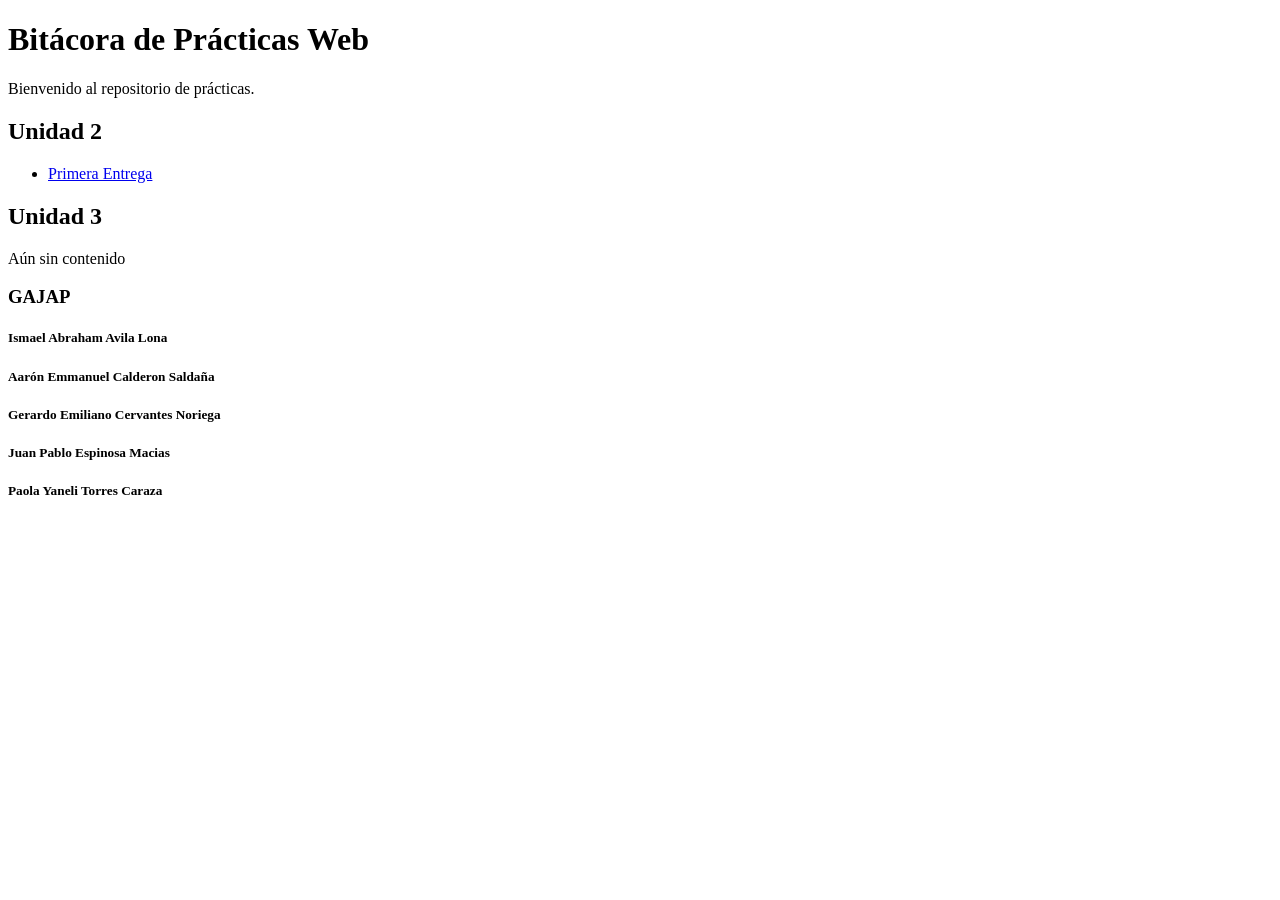
<file: index.html>
<!DOCTYPE html>
<html lang="es">
<head>
    <meta charset="UTF-8">
    <title>Prácticas de Desarrollo Web</title>
</head>
<body>
    <header>
        <h1>Bitácora de Prácticas Web</h1>
        <p>Bienvenido al repositorio de prácticas.</p>
    </header>

    <section>
        <h1>Unidad 2</h1>
        <article>
            <ul>
                <li><a href="abraham/index.html">Primera Entrega</a></li>
            </ul>
        </article>
    </section>

    <section>
        <h1>Unidad 3</h1>
        <article>
            <p>Aún sin contenido</p>
        </article>
    </section>

    <footer>
        <h3>GAJAP</h3>
        <h5>Ismael Abraham Avila Lona</h5>
        <h5>Aarón Emmanuel Calderon Saldaña</h5>
        <h5>Gerardo Emiliano Cervantes Noriega</h5>
        <h5>Juan Pablo Espinosa Macias</h5>
        <h5>Paola Yaneli Torres Caraza</h5>
    </footer>
</body>
</html>
</file>
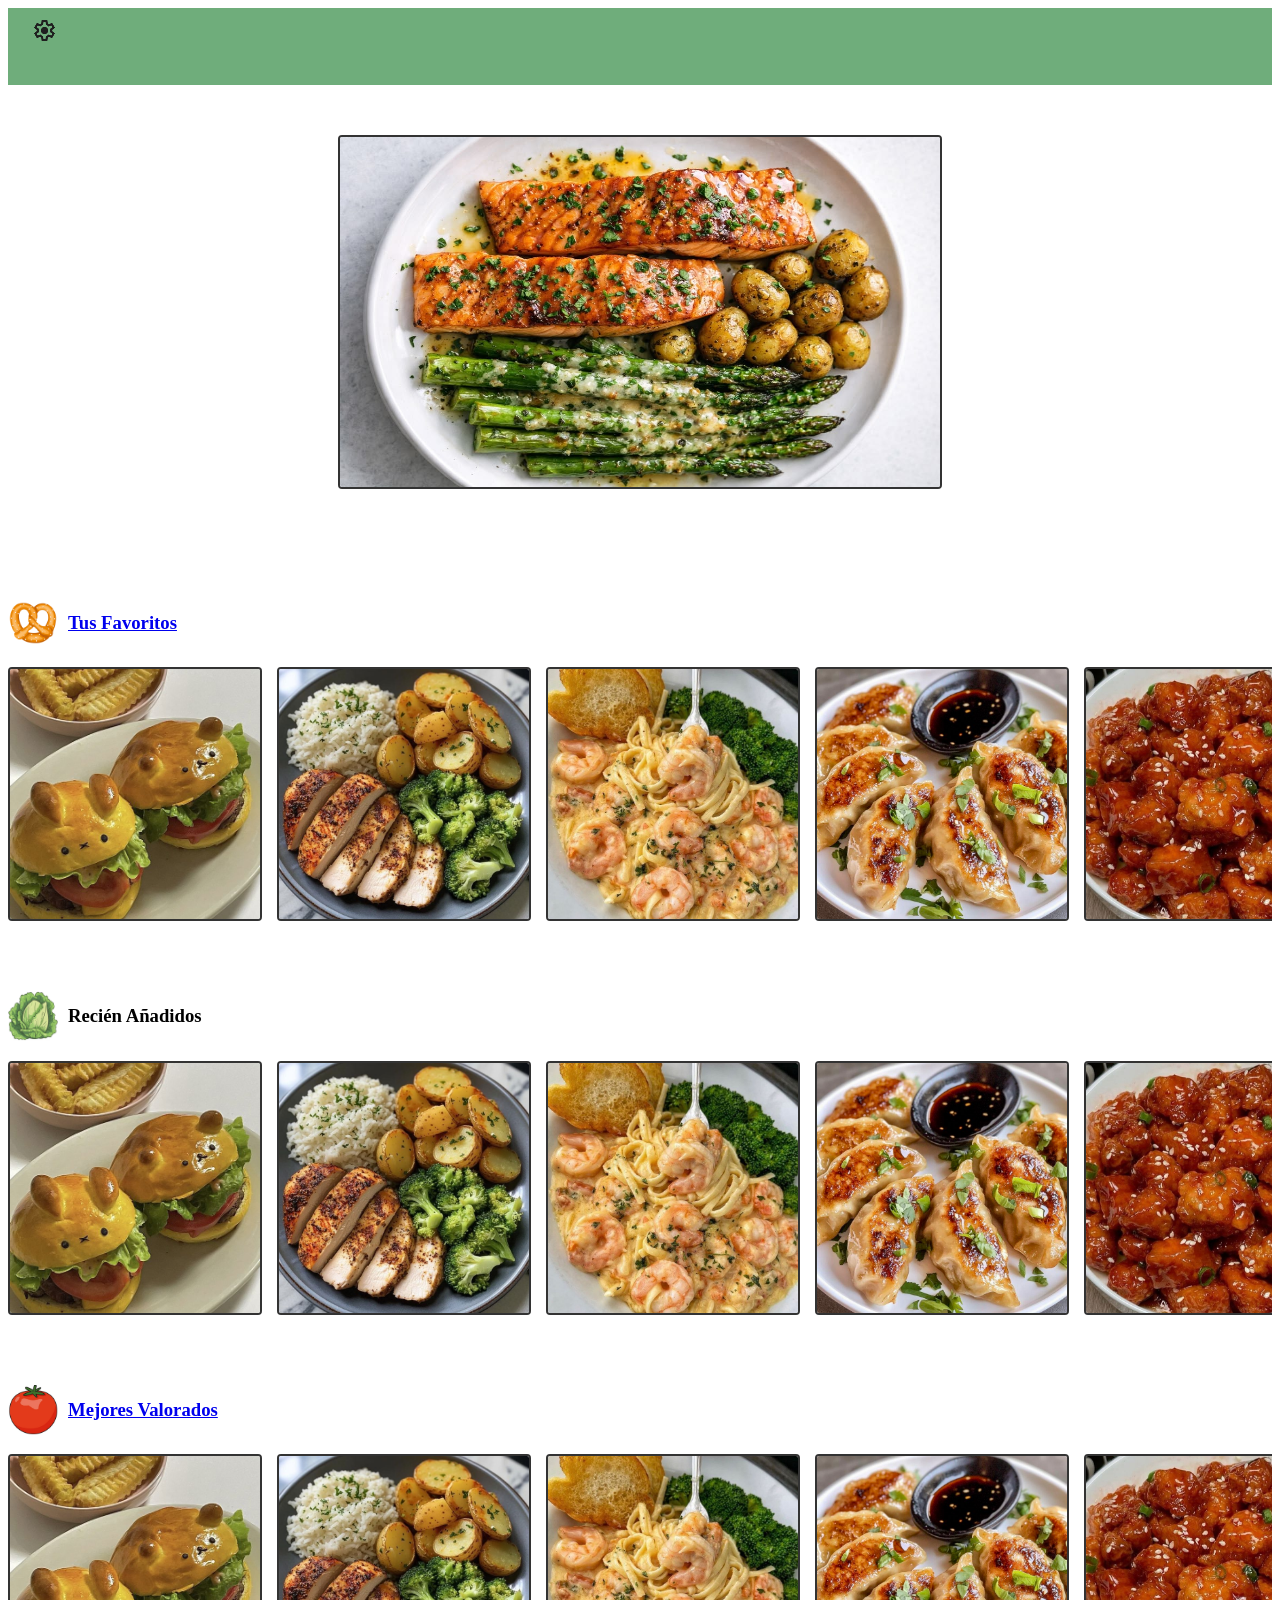
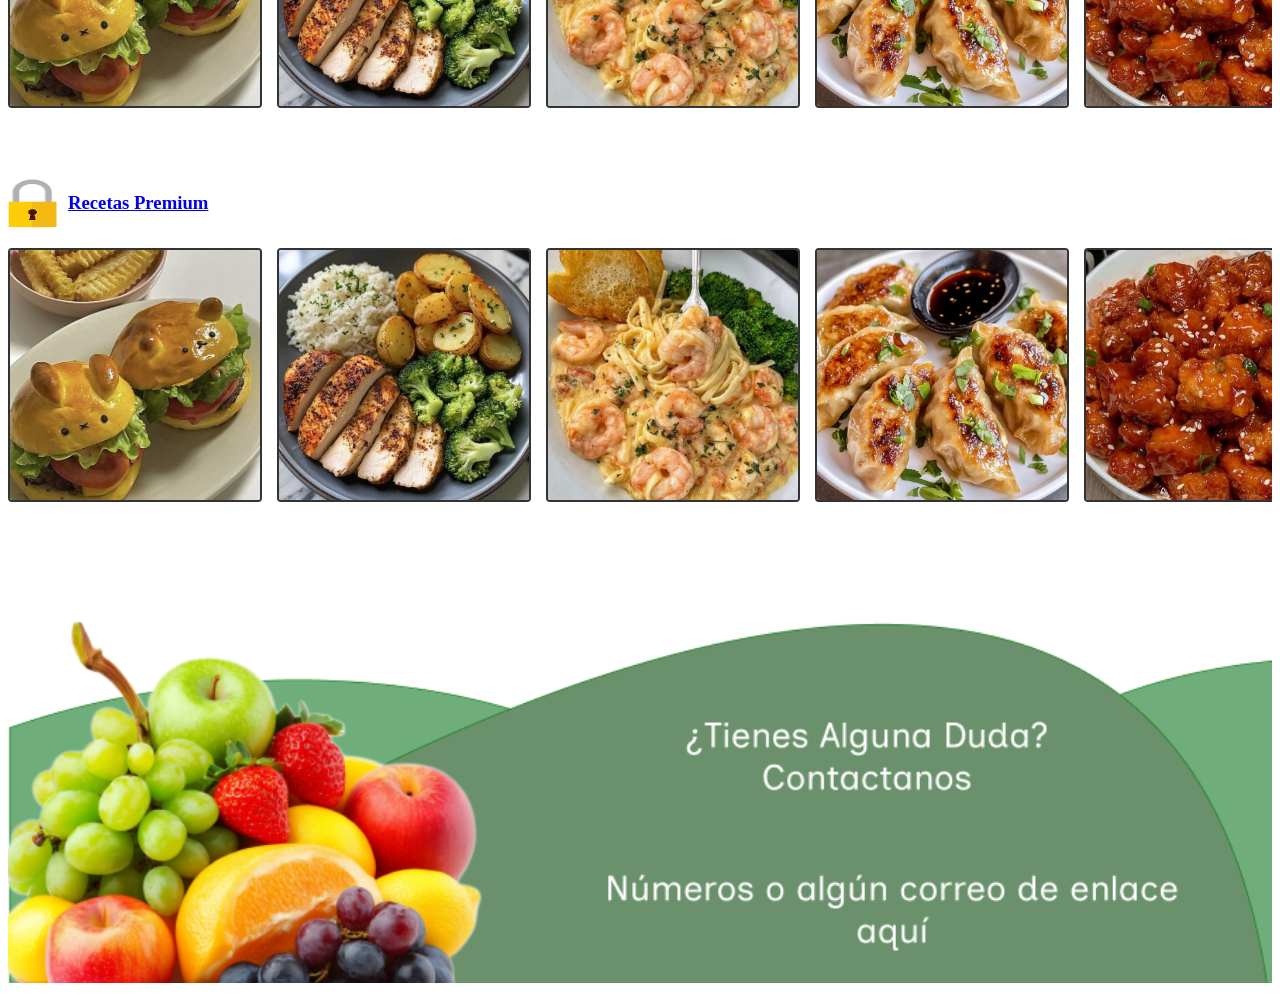
<file: HomeApp/index.html>
<!DOCTYPE html>
<html lang="es">
<head>
    <meta charset="UTF-8">
    <meta name="viewport" content="width=device-width, initial-scale=1.0">
    <!--Vínculos-->
    <link rel="stylesheet" href="css/estilo.css" />
    <link rel="stylesheet"
        href="https://fonts.googleapis.com/css2?family=Material+Symbols+Outlined:opsz,wght,FILL,GRAD@20..48,100..700,0..1,-50..200&icon_names=account_circle" />
    <title>Document</title>
</head>
<body>
    <header>
        <section id="divicion">
            <section id="foot1">
                <img src="Imagenes/configuracion.png" width="25" height="25">
            </section>
            <section id="foot2">
                <img src="Imagenes/buscar.png" width="25" height="25">
                <a href="../aaron/perfil.html">
                <span class="material-symbols-outlined">
                    account_circle
                </span>
                </a>
            </section>
        </section>
    </header>
    <section id="anuncio">
        <img src="Imagenes/platillos/plati0.jpg" width="600" height="350">
    </section>
    <section id="favoritos" class="barra">
                 <a href="../ingresar-datos/Index.html">

        <section class="titulo">
            <img src="Imagenes/Pretzel.png" width="50" height="50">
            <h3>Tus Favoritos</h3>
        </section>
        <section class="fotos">
            <section class="tarjeta">
                <img src="Imagenes/platillos/plati1.jpg" width="250" height="250">
            </section>
            <section class="tarjeta">
                <img src="Imagenes/platillos/plati2.jpg" width="250" height="250">
            </section>
            <section class="tarjeta">
                <img src="Imagenes/platillos/plati3.jpg" width="250" height="250">
            </section>
            <section class="tarjeta">
                <img src="Imagenes/platillos/plati4.jpg" width="250" height="250">
            </section>
            <section class="tarjeta">
                <img src="Imagenes/platillos/plati5.jpg" width="250" height="250">
            </section>
            <section class="tarjeta">
                <img src="Imagenes/platillos/plati6.jpg" width="250" height="250">
            </section>
            <section class="tarjeta">
                <img src="Imagenes/platillos/plati7.jpg" width="250" height="250">
            </section>
        </section>
                 </a>
    </section>
    <section id="anadidos" class="barra">
        
        <section class="titulo">
            <img src="Imagenes/lechuga.jpg" width="50" height="50">
            <h3>Recién Añadidos</h3>
        </section>
        <a href="../ingresar-datos/Index.html">
            <section class="fotos">
                <section class="tarjeta">
                    <img src="Imagenes/platillos/plati1.jpg" width="250" height="250">
                </section>
                <section class="tarjeta">
                    <img src="Imagenes/platillos/plati2.jpg" width="250" height="250">
                </section>
                <section class="tarjeta">
                    <img src="Imagenes/platillos/plati3.jpg" width="250" height="250">
                </section>
                <section class="tarjeta">
                    <img src="Imagenes/platillos/plati4.jpg" width="250" height="250">
                </section>
                <section class="tarjeta">
                    <img src="Imagenes/platillos/plati5.jpg" width="250" height="250">
                </section>
                <section class="tarjeta">
                    <img src="Imagenes/platillos/plati6.jpg" width="250" height="250">
                </section>
                <section class="tarjeta">
                    <img src="Imagenes/platillos/plati7.jpg" width="250" height="250">
                </section>
            </section>
        </a>
    </section>
    <section id="mejores" class="barra">
        <a href="../ingresar-datos/Index.html">
            <section class="titulo">
                <img src="Imagenes/jitomate.jpg" width="50" height="50">
                <h3>Mejores Valorados</h3>
            </section>
            <section class="fotos">
                <section class="tarjeta">
                    <img src="Imagenes/platillos/plati1.jpg" width="250" height="250">
                </section>
                <section class="tarjeta">
                    <img src="Imagenes/platillos/plati2.jpg" width="250" height="250">
                </section>
                <section class="tarjeta">
                    <img src="Imagenes/platillos/plati3.jpg" width="250" height="250">
                </section>
                <section class="tarjeta">
                    <img src="Imagenes/platillos/plati4.jpg" width="250" height="250">
                </section>
                <section class="tarjeta">
                    <img src="Imagenes/platillos/plati5.jpg" width="250" height="250">
                </section>
                <section class="tarjeta">
                    <img src="Imagenes/platillos/plati6.jpg" width="250" height="250">
                </section>
                <section class="tarjeta">
                    <img src="Imagenes/platillos/plati7.jpg" width="250" height="250">
                </section>
            </section>
        </a>
    </section>
    <section id="premium" class="barra">
        <a href="../ingresar-datos/Index.html">
            <section class="titulo">
                <img src="Imagenes/cerradura.jpg" width="50" height="50">
                <h3>Recetas Premium</h3>
            </section>
            <section class="fotos">
                <section class="tarjeta">
                    <img src="Imagenes/platillos/plati1.jpg" width="250" height="250">
                </section>
                <section class="tarjeta">
                    <img src="Imagenes/platillos/plati2.jpg" width="250" height="250">
                </section>
                <section class="tarjeta">
                    <img src="Imagenes/platillos/plati3.jpg" width="250" height="250">
                </section>
                <section class="tarjeta">
                    <img src="Imagenes/platillos/plati4.jpg" width="250" height="250">
                </section>
                <section class="tarjeta">
                    <img src="Imagenes/platillos/plati5.jpg" width="250" height="250">
                </section>
                <section class="tarjeta">
                    <img src="Imagenes/platillos/plati6.jpg" width="250" height="250">
                </section>
                <section class="tarjeta">
                    <img src="Imagenes/platillos/plati7.jpg" width="250" height="250">
                </section>
            </section>
        </a>
    </section>
    <footer>
        <img src="Imagenes/foterimagen.png" width="100%" height="100%">
    </footer>
</body>
</html>
</file>
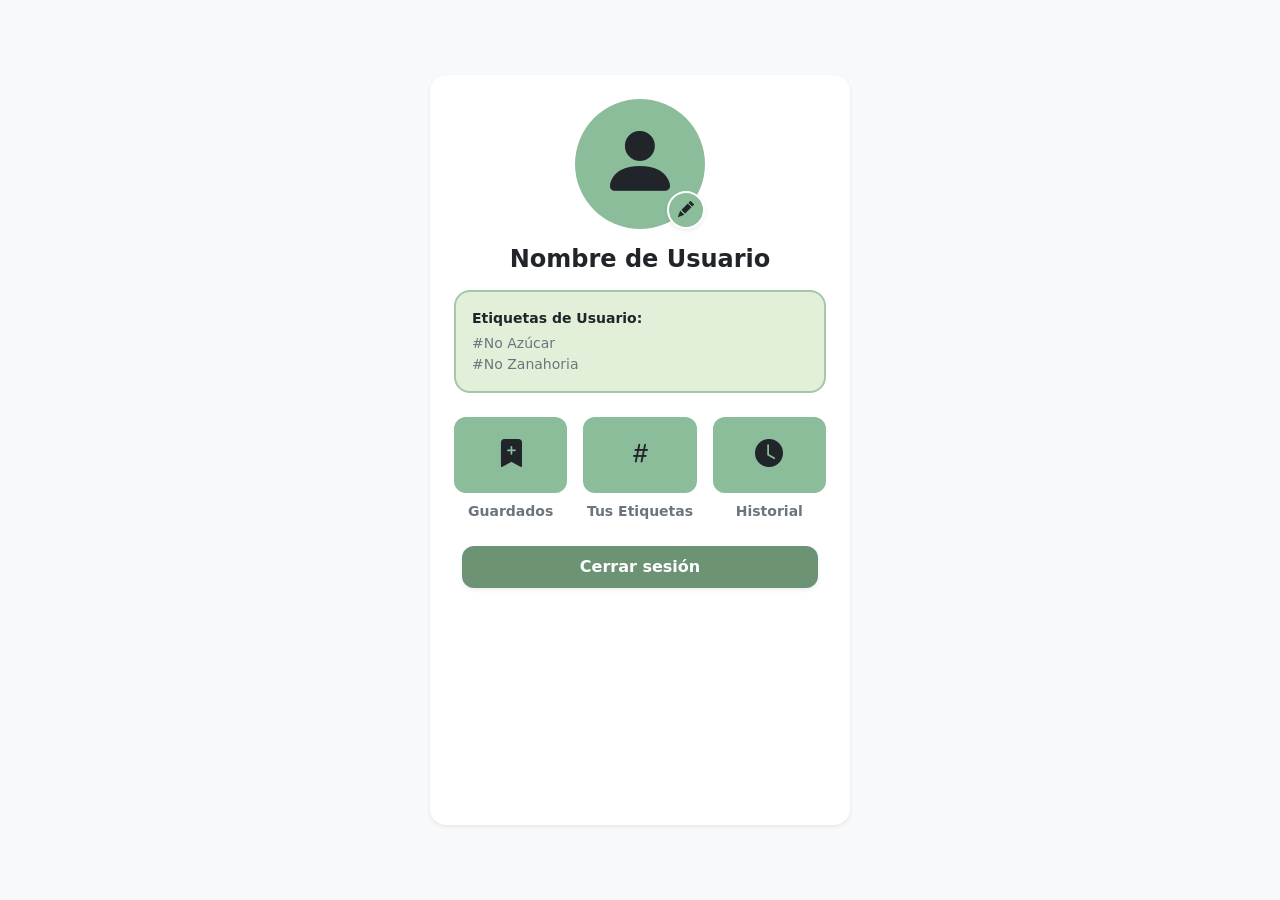
<file: aaron/perfil.html>
<!DOCTYPE html>
<html lang="es">
<head>
    <meta charset="UTF-8">
    <meta name="viewport" content="width=device-width, initial-scale=1.0">
    <title>Perfil de Usuario</title>
    <link href="https://cdn.jsdelivr.net/npm/bootstrap@5.3.3/dist/css/bootstrap.min.css" rel="stylesheet">
    <link rel="stylesheet" href="https://cdn.jsdelivr.net/npm/bootstrap-icons@1.11.3/font/bootstrap-icons.min.css">
    <link rel="stylesheet" href="css/estilo.css">
</head>

<body class="bg-light min-vh-100 d-flex align-items-center justify-content-center p-3" style="padding-top: 300px;">

    <main class="container bg-white shadow-sm rounded-4 p-4 text-center" style="width: 420px; height: 750px; justify-content: center;">

        <section class="position-relative d-inline-block mb-3">
            <div class="bg-verde-avatar rounded-circle d-flex align-items-center justify-content-center mx-auto" style="width: 130px; height: 130px;">
                <i class="bi bi-person-fill text-dark display-1"></i>
            </div>
            <button class="btn bg-verde-edit rounded-circle position-absolute bottom-0 end-0 p-0 border border-2 border-white d-flex align-items-center justify-content-center shadow-sm" style="width: 38px; height: 38px;" aria-label="Editar foto de perfil">
                <i class="bi bi-pencil-fill text-dark fs-6"></i>
            </button>
        </section>
        <h1 class="h4 fw-bold text-dark mb-3">Nombre de Usuario</h1>
        <section class="bg-verde-box rounded-4 p-3 text-start mb-4">
            <p class="fw-bold text-dark mb-1 small">Etiquetas de Usuario:</p>
            <span class="d-block text-secondary small">#No Azúcar</span>
            <span class="d-block text-secondary small">#No Zanahoria</span>
        </section>
        <section class="row g-3 mb-4">
            <div class="col-4">
                <a href="#" class="btn bg-verde-boton w-100 p-3 d-flex align-items-center justify-content-center mb-2">
                    <i class="bi bi-bookmark-plus-fill text-dark fs-3"></i>
                </a>
                <span class="small fw-semibold text-secondary d-block">Guardados</span>
            </div>
            <div class="col-4">
                <a href="#" class="btn bg-verde-boton w-100 p-3 d-flex align-items-center justify-content-center mb-2">
                    <i class="bi bi-hash text-dark fs-3"></i>
                </a>
                <span class="small fw-semibold text-secondary d-block">Tus Etiquetas</span>
            </div>
            <div class="col-4">
                <a href="#" class="btn bg-verde-boton w-100 p-3 d-flex align-items-center justify-content-center mb-2">
                    <i class="bi bi-clock-fill text-dark fs-3"></i>
                </a>
                <span class="small fw-semibold text-secondary d-block">Historial</span>
            </div>
        </section>
        <section class="px-2">
            <button class="btn bg-verde-btn-cierre w-100 py-2 fw-semibold shadow-sm">
                Cerrar sesión
            </button>
        </section>
    </main>
    <script src="https://cdn.jsdelivr.net/npm/bootstrap@5.3.3/dist/js/bootstrap.bundle.min.js"></script>
</body>
</html>
</file>
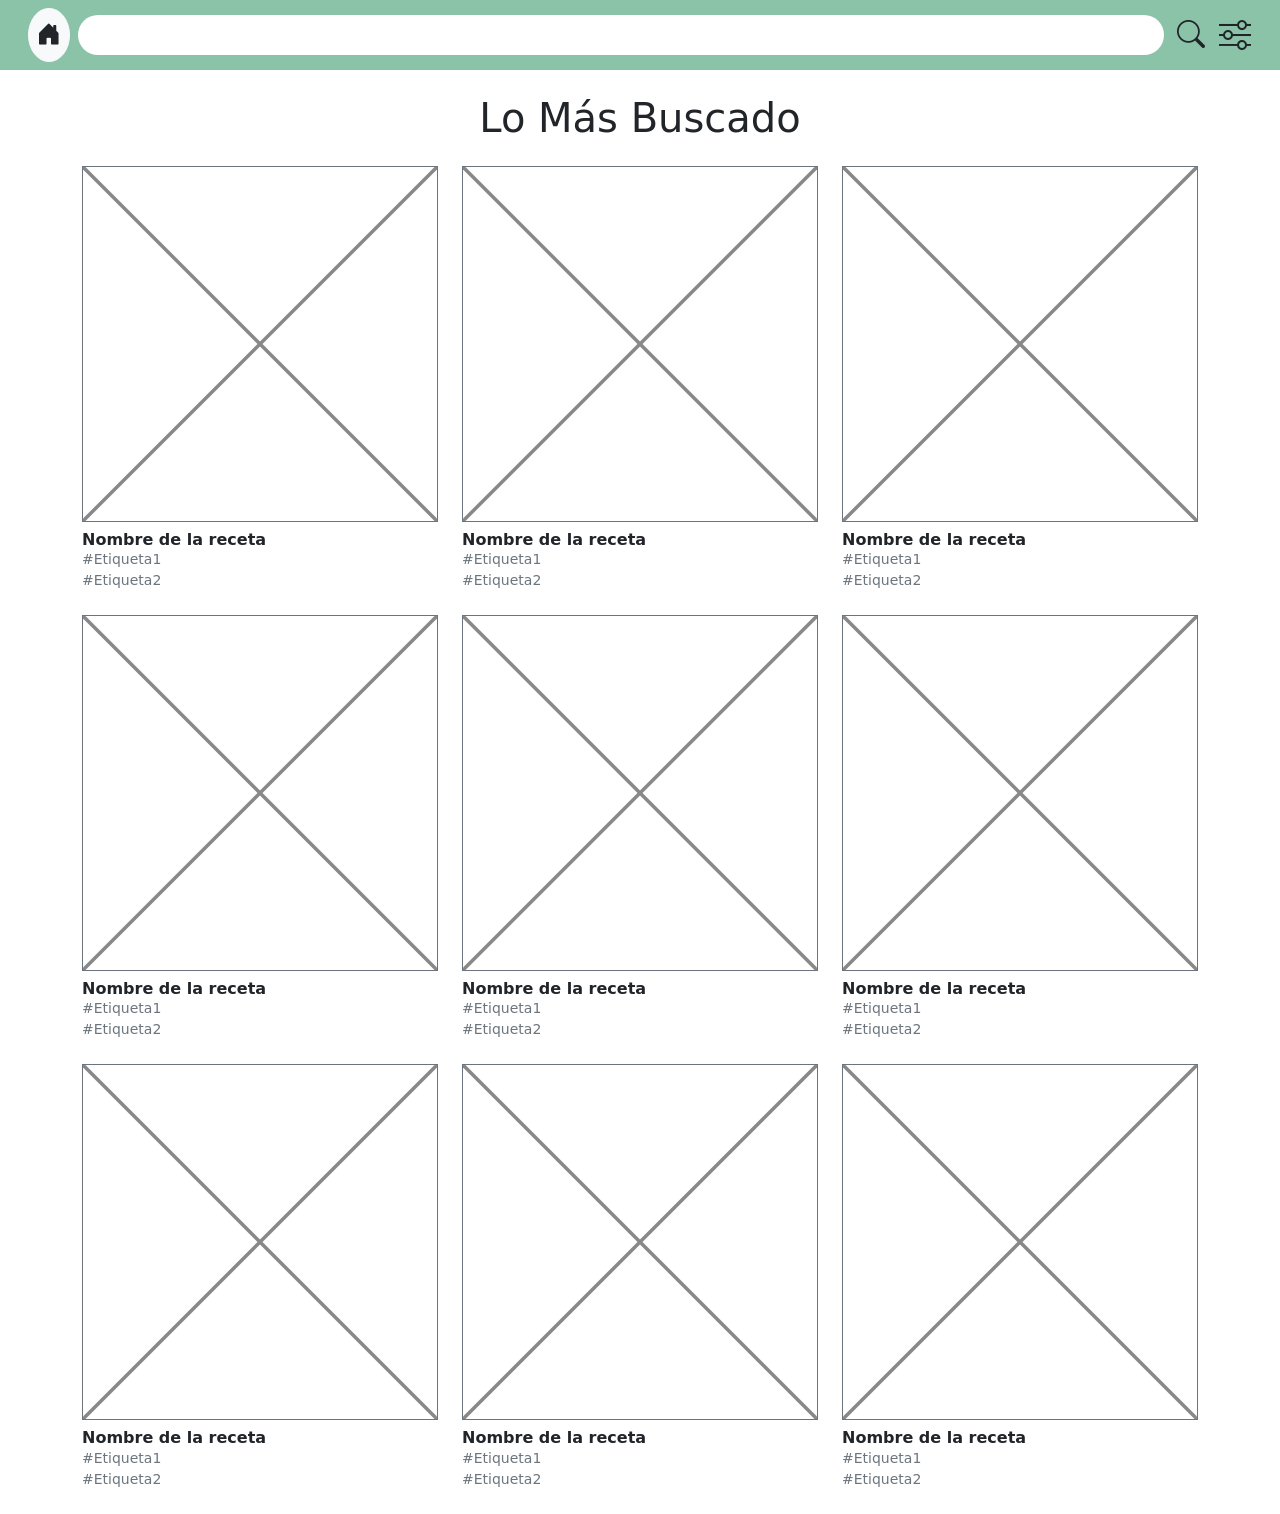
<file: Buscador/buscador.html>
<!DOCTYPE html>
<html lang="es">
<head>
  <meta charset="UTF-8">
  <meta name="viewport" content="width=device-width, initial-scale=1.0">
  <title>Lo Más Buscado</title>
  
  <link href="https://cdn.jsdelivr.net/npm/bootstrap@5.3.2/dist/css/bootstrap.min.css" rel="stylesheet">
  <link href="https://cdn.jsdelivr.net/npm/bootstrap-icons@1.11.1/font/bootstrap-icons.css" rel="stylesheet">
</head>
<body class="bg-white">

  <nav class="navbar bg-success bg-opacity-50 px-3 py-2">
    <div class="container-fluid d-flex align-items-center gap-2">
      <a href="#" class="btn btn-light rounded-circle p-2 d-flex align-items-center justify-content-center">
        <i class="bi bi-house-door-fill fs-4 text-dark"></i>
      </a>

      <div class="flex-grow-1">
        <input type="text" class="form-control rounded-pill border-0 py-2">
      </div>

      <button class="btn btn-link text-dark fs-3 p-0 ms-1">
        <i class="bi bi-search"></i>
      </button>

      <button class="btn btn-link text-dark fs-2 p-0 ms-1">
        <i class="bi bi-sliders"></i>
      </button>
    </div>
  </nav>

  <div class="container my-4">
    <h1 class="text-center fw-normal mb-4">Lo Más Buscado</h1>

    <div class="row g-4">
      <div class="col-4">
        <svg class="w-100 border border-secondary mb-2" viewBox="0 0 100 100" preserveAspectRatio="none">
          <line x1="0" y1="0" x2="100" y2="100" stroke="#888" stroke-width="1" />
          <line x1="100" y1="0" x2="0" y2="100" stroke="#888" stroke-width="1" />
        </svg>
        <h6 class="fw-bold mb-0">Nombre de la receta</h6>
        <small class="text-secondary d-block">#Etiqueta1</small>
        <small class="text-secondary d-block">#Etiqueta2</small>
      </div>

      <div class="col-4">
        <svg class="w-100 border border-secondary mb-2" viewBox="0 0 100 100" preserveAspectRatio="none">
          <line x1="0" y1="0" x2="100" y2="100" stroke="#888" stroke-width="1" />
          <line x1="100" y1="0" x2="0" y2="100" stroke="#888" stroke-width="1" />
        </svg>
        <h6 class="fw-bold mb-0">Nombre de la receta</h6>
        <small class="text-secondary d-block">#Etiqueta1</small>
        <small class="text-secondary d-block">#Etiqueta2</small>
      </div>

      <div class="col-4">
        <svg class="w-100 border border-secondary mb-2" viewBox="0 0 100 100" preserveAspectRatio="none">
          <line x1="0" y1="0" x2="100" y2="100" stroke="#888" stroke-width="1" />
          <line x1="100" y1="0" x2="0" y2="100" stroke="#888" stroke-width="1" />
        </svg>
        <h6 class="fw-bold mb-0">Nombre de la receta</h6>
        <small class="text-secondary d-block">#Etiqueta1</small>
        <small class="text-secondary d-block">#Etiqueta2</small>
      </div>

      <div class="col-4">
        <svg class="w-100 border border-secondary mb-2" viewBox="0 0 100 100" preserveAspectRatio="none">
          <line x1="0" y1="0" x2="100" y2="100" stroke="#888" stroke-width="1" />
          <line x1="100" y1="0" x2="0" y2="100" stroke="#888" stroke-width="1" />
        </svg>
        <h6 class="fw-bold mb-0">Nombre de la receta</h6>
        <small class="text-secondary d-block">#Etiqueta1</small>
        <small class="text-secondary d-block">#Etiqueta2</small>
      </div>

      <div class="col-4">
        <svg class="w-100 border border-secondary mb-2" viewBox="0 0 100 100" preserveAspectRatio="none">
          <line x1="0" y1="0" x2="100" y2="100" stroke="#888" stroke-width="1" />
          <line x1="100" y1="0" x2="0" y2="100" stroke="#888" stroke-width="1" />
        </svg>
        <h6 class="fw-bold mb-0">Nombre de la receta</h6>
        <small class="text-secondary d-block">#Etiqueta1</small>
        <small class="text-secondary d-block">#Etiqueta2</small>
      </div>

      <div class="col-4">
        <svg class="w-100 border border-secondary mb-2" viewBox="0 0 100 100" preserveAspectRatio="none">
          <line x1="0" y1="0" x2="100" y2="100" stroke="#888" stroke-width="1" />
          <line x1="100" y1="0" x2="0" y2="100" stroke="#888" stroke-width="1" />
        </svg>
        <h6 class="fw-bold mb-0">Nombre de la receta</h6>
        <small class="text-secondary d-block">#Etiqueta1</small>
        <small class="text-secondary d-block">#Etiqueta2</small>
      </div>

      <div class="col-4">
        <svg class="w-100 border border-secondary mb-2" viewBox="0 0 100 100" preserveAspectRatio="none">
          <line x1="0" y1="0" x2="100" y2="100" stroke="#888" stroke-width="1" />
          <line x1="100" y1="0" x2="0" y2="100" stroke="#888" stroke-width="1" />
        </svg>
        <h6 class="fw-bold mb-0">Nombre de la receta</h6>
        <small class="text-secondary d-block">#Etiqueta1</small>
        <small class="text-secondary d-block">#Etiqueta2</small>
      </div>

      <div class="col-4">
        <svg class="w-100 border border-secondary mb-2" viewBox="0 0 100 100" preserveAspectRatio="none">
          <line x1="0" y1="0" x2="100" y2="100" stroke="#888" stroke-width="1" />
          <line x1="100" y1="0" x2="0" y2="100" stroke="#888" stroke-width="1" />
        </svg>
        <h6 class="fw-bold mb-0">Nombre de la receta</h6>
        <small class="text-secondary d-block">#Etiqueta1</small>
        <small class="text-secondary d-block">#Etiqueta2</small>
      </div>

      <div class="col-4">
        <svg class="w-100 border border-secondary mb-2" viewBox="0 0 100 100" preserveAspectRatio="none">
          <line x1="0" y1="0" x2="100" y2="100" stroke="#888" stroke-width="1" />
          <line x1="100" y1="0" x2="0" y2="100" stroke="#888" stroke-width="1" />
        </svg>
        <h6 class="fw-bold mb-0">Nombre de la receta</h6>
        <small class="text-secondary d-block">#Etiqueta1</small>
        <small class="text-secondary d-block">#Etiqueta2</small>
      </div>
    </div>
  </div>

</body>
</html>
</file>
<file: HomeApp/css/estilo.css>
/*Zona del header*/
header{
    background-color:#6FAD7B ;
    display: flex;
    padding: 10px 24px;

}

#divicion{
    display: flex;
    gap: 1350px;
}

/*Anuncio*/

#anuncio{
    text-align: center;
    padding: 50px;
    img{
        border: 2px solid #333; 
        border-radius: 4px;
    }
}

/*Intento de que quede*/

.titulo{
    display: flex;
    align-items: center;
    gap: 10px;
    margin-bottom: 15px;
    padding-top: 50px;
}

.fotos {
            display: flex;
            gap: 15px; /* Espacio entre las tarjetas/imágenes */
            overflow-x: auto; /* Habilita el desplazamiento horizontal */
            padding-bottom: 15px; /* Espacio para que la barra de desplazamiento no pegue con las imágenes */
            scroll-behavior: smooth; /* Desplazamiento suave  */
        }

    
        .fotos::-webkit-scrollbar {
            height: 8px; /* Altura de la barra de desplazamiento horizontal */
        }

        .fotos::-webkit-scrollbar-track {
            background: #e0e0e0; 
            border-radius: 4px;
        }

        .fotos::-webkit-scrollbar-thumb {
            background: #629c78; 
            border-radius: 4px;
        }

        /* Estilo para cada elemento / tarjeta de imagen */
        .tarjeta {
            flex: 0 0 auto; /* Evita que las tarjetas se reduzcan de tamaño */
            width: 250px;   
            height: 250px;  
            background-color: #fff;
            border: 2px solid #333; 
            border-radius: 4px;
            display: flex;
            align-items: center;
            justify-content: center;
            overflow: hidden;
        }

        .tarjeta img {
            width: 100%;
            height: 100%;
            object-fit: cover; /* Asegura que la imagen llene el cuadro correctamente */
        }


footer{
    padding-top: 100px;
}
</file>
<file: aaron/css/estilo.css>
.bg-verde-avatar {
            background-color: #8bbd9b;
        }
        .bg-verde-edit {
            background-color: #8bbd9b;
        }
        .bg-verde-box {
            background-color: #e2f0d9;
            border: 2px solid #a2c8a7;
        }
        .bg-verde-boton {
            background-color: #8bbd9b;
            color: #ffffff;
            border-radius: 12px;
        }
        .bg-verde-boton:hover {
            background-color: #72a382;
            color: #ffffff;
        }
        .bg-verde-btn-cierre {
            background-color: #6d9375;
            color: #ffffff;
            border-radius: 12px;
        }
        .bg-verde-btn-cierre:hover {
            background-color: #58795f;
            color: #ffffff;
        }
</file>
